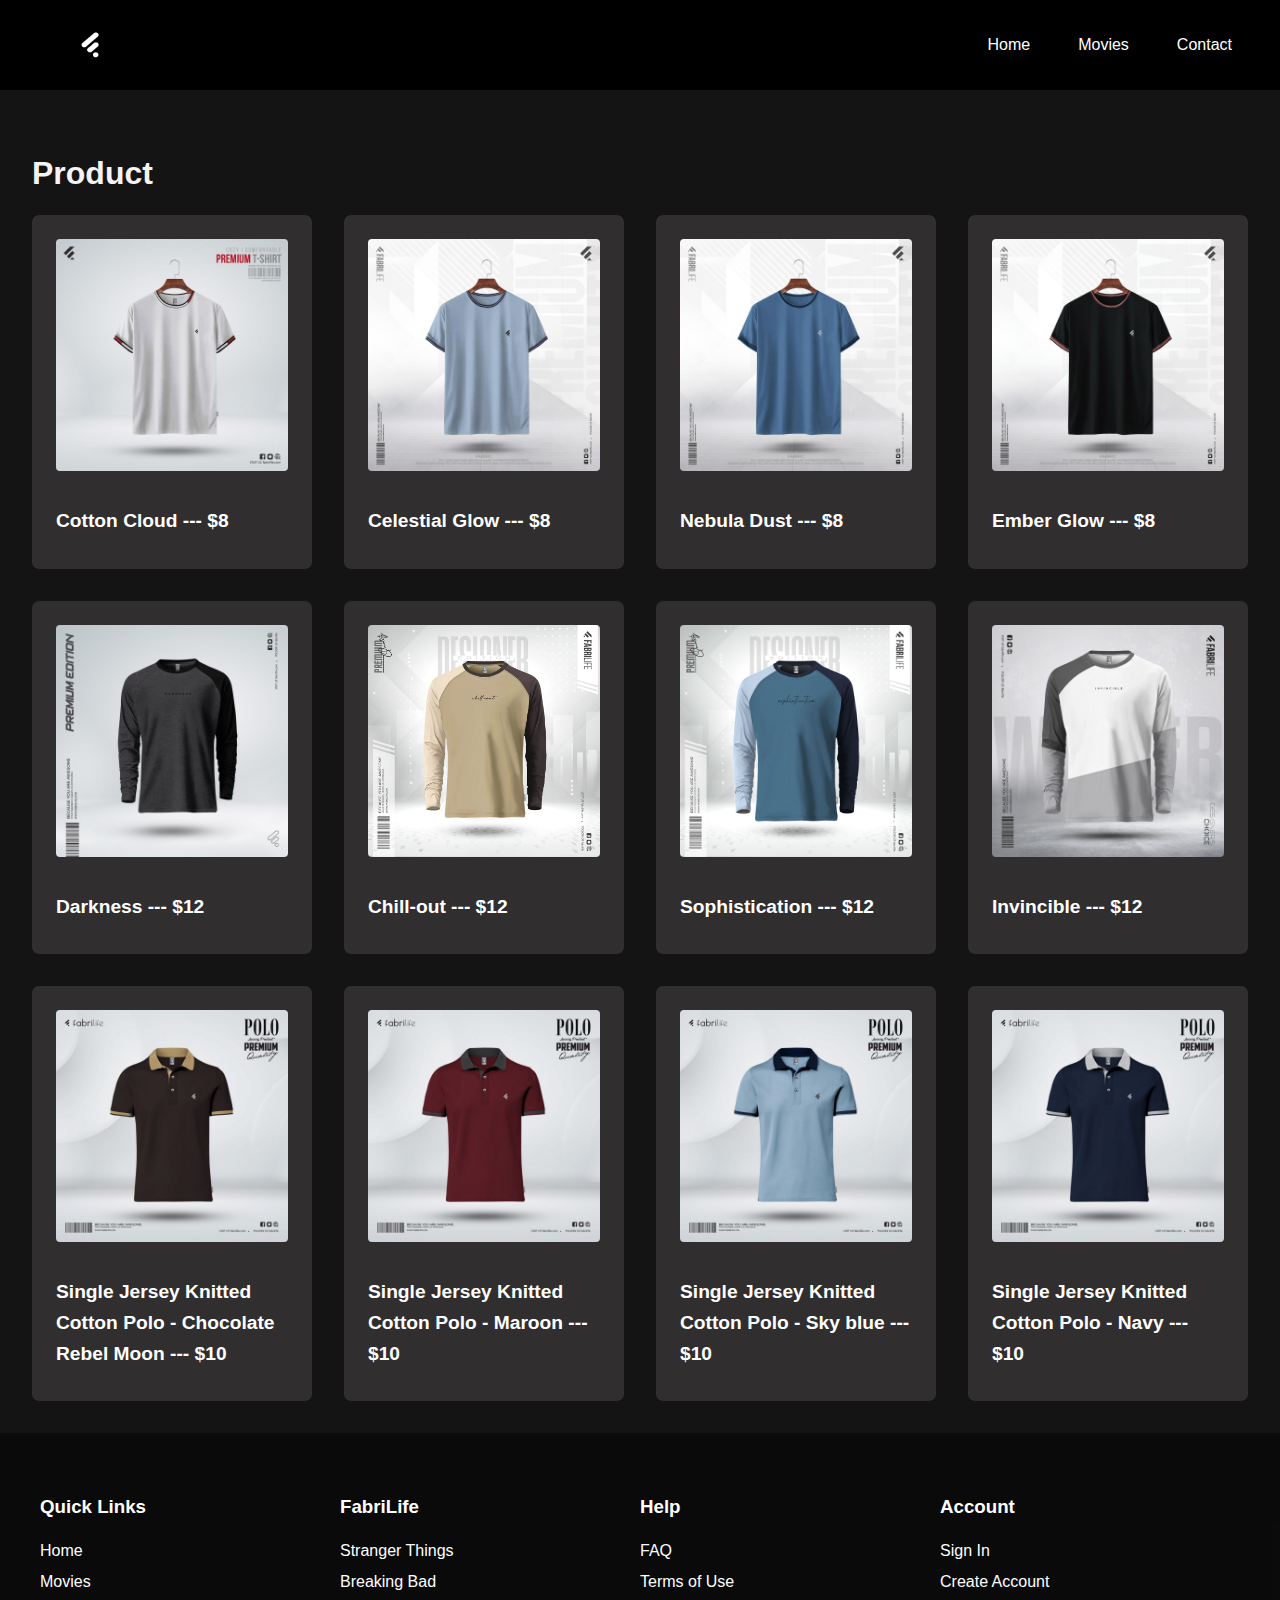
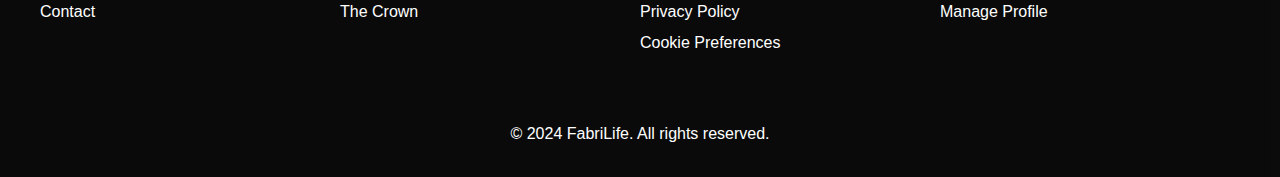
<file: product.html>
<!DOCTYPE html>
<html lang="en">
<head>
    <meta charset="UTF-8">
    <meta name="viewport" content="width=device-width, initial-scale=1.0">
    <link rel="stylesheet" href="product.css">
    <title>FabriLife</title>
    <link href="https://fonts.googleapis.com/css2?family=Roboto:wght@400;700&display=swap" rel="stylesheet">
    <link rel="icon" href="photo/unnamed.png">
</head>
<body>
    <header>
        <nav class="navbar">
            <div class="logo"></div>
            <ul>
                <li><a href="index.html">Home</a></li>
                <li><a href="product.html">Movies</a></li>
                <li><a href="contact.html">Contact</a></li>
            </ul>
        </nav>
    </header>
    <main>
        <section class="section tv-shows" id="tvShows">
          <h2 class="section-title">Product</h2>
          <div class="grid grid-4-up">
            <div class="grid-item">
              <a href="#"><img src="photo/a.jpg" alt="TV Show 1"></a>
              <h3>Cotton Cloud --- $8</h3>
            </div>
            <div class="grid-item">
              <a href="#"><img src="photo/b.jpg" alt="TV Show 2"></a>
              <h3>Celestial Glow --- $8</h3>
            </div>
            <div class="grid-item">
              <a href="#"><img src="photo/c.jpg"alt="TV Show 3"></a>
              <h3>Nebula Dust --- $8</h3>
            </div>
            <div class="grid-item">
              <a href="#"><img src="photo/d.jpg" alt="TV Show 4"></a>
              <h3>Ember Glow --- $8</h3>
            </div>
            <div class="grid-item">
                <a href="#"><img src="photo/q.jpg" alt="TV Show 5"></a>
                <h3>Darkness --- $12</h3>
            </div>
            <div class="grid-item">
                <a href="#"><img src="photo/w.jpg" alt="TV Show 6"></a>
                <h3>Chill-out --- $12</h3>
            </div>
            <div class="grid-item">
                <a href="#"><img src="photo/e.jpg" alt="TV Show 7"></a>
                <h3>Sophistication --- $12</h3>
            </div>
            <div class="grid-item">
                <a href="#"><img src="photo/r.jpg" alt="TV Show 8"></a>
                <h3>Invincible --- $12</h3>
            </div>
            <div class="grid-item">
                <a href="#"><img src="photo/p.jpg" alt="TV Show 9"></a>
                <h3>Single Jersey Knitted Cotton Polo - Chocolate
                    Rebel Moon --- $10</h3>
            </div>
            <div class="grid-item">
                <a href="#"><img src="photo/o.jpg" alt="TV Show 10"></a>
                <h3>Single Jersey Knitted Cotton Polo - Maroon --- $10</h3>
            </div>
            <div class="grid-item">
                <a href="#"><img src="photo/i.jpg" alt="TV Show 11"></a>
                <h3>Single Jersey Knitted Cotton Polo - Sky blue --- $10</h3>
            </div>
            <div class="grid-item">
                <a href="#"><img src="photo/u.jpg" alt="TV Show 12"></a>
                <h3>Single Jersey Knitted Cotton Polo - Navy --- $10</h3>
            </div>
          </div>
        </section>
      </main>

        <footer>
        <div class="footer-container">
            <div class="footer-links">
                <h3>Quick Links</h3>
                <ul>
                    <li><a href="index.html">Home</a></li>
                    <li><a href="movies.html">Movies</a></li>
                    <li><a href="contact.html">Contact</a></li>
                </ul>
            </div>
            <div class="footer-links">
                <h3>FabriLife</h3>
                <ul>
                    <li><a href="#">Stranger Things</a></li>
                    <li><a href="#">Breaking Bad</a></li>
                    <li><a href="#">The Crown</a></li>
                </ul>
            </div>
            <div class="footer-links">
                <h3>Help</h3>
                <ul>
                    <li><a href="#">FAQ</a></li>
                    <li><a href="#">Terms of Use</a></li>
                    <li><a href="#">Privacy Policy</a></li>
                    <li><a href="#">Cookie Preferences</a></li>
                </ul>
            </div>
            <div class="footer-links">
                <h3>Account</h3>
                <ul>
                    <li><a href="#">Sign In</a></li>
                    <li><a href="#">Create Account</a></li>
                    <li><a href="#">Manage Profile</a></li>
                </ul>
            </div>
        </div>
        <div class="footer-bottom">
            <p>&copy; 2024 FabriLife. All rights reserved.</p>
        </div>
    </footer>
</body>
</html>
</file>
<file: product.css>
p{
    color: white;
  }


body {
    font-family: 'Roboto', sans-serif;
    background-color: #141414;
    color: #a19b9b;
    margin: 0;
    padding: 0;
    font-family: Arial, sans-serif;
    line-height: 1.6;
}

.logo {
    background-image: url("photo/unnamed.png");
    width: 150px;
    height: 40px;
    background-size: contain;
    background-repeat: no-repeat;
    background-position: center;
  }
  
.navbar a:hover {
    opacity: 0.5;
    color: #e50914;
  }

.navbar {
    background-color: #000;
    padding: 1rem;
    display: flex;
    justify-content: space-between;
    align-items: center;
}

.navbar ul {
    display: flex;
    list-style-type: none;
}

.navbar li {
    margin-right: 1rem;
}

.navbar a {
    color: #fff;
    text-decoration: none;
    padding: 0.5rem 1rem;
    border-radius: 0.25rem;
}


  
  a {
    text-decoration: none;
    color: inherit;
  }
  
  h1, h2, h3, h4, h5, h6 {
    margin-bottom: 0.5rem;
  }
  
  p {
    margin: 0;
  }
  
  /* Main section styles */
  .section {
    padding: 2rem;
  }
  
  .section-title {
    font-size: 2rem;
    margin-bottom: 1rem;
    color: #f5f3f3;
  }
  
  .grid {
    display: grid;
    grid-template-columns: repeat(4, 1fr);
    grid-gap: 2rem;
  }
  
  .grid-item {
    background-color: #49464688;
    padding: 1.5rem;
    border-radius: 7px;
    transition: transform 0.2s ease-in-out;
  }
  
  .grid-item:hover {
    transform: scale(1.05);
  }
  
  .grid-item img {
    width: 100%;
    height: auto;
    border-radius: 0.25rem;
    margin-bottom: 0.5rem;
  }
  
  .grid-item h3 {
    color: white;
    font-size: 1.2rem;
    margin-bottom: 0.5rem;
  }
  
  /* Footer styles */
  footer {
    background-color: #0a0a0ae8;
    padding: 20px 0;
}

.footer-container {
    display: flex;
    justify-content: space-around;
    flex-wrap: wrap;
    margin: 0 auto;
    max-width: 1200px;
}

.footer-links {
    flex: 1;
    margin: 20px 0;
}

.footer-links h3 {
    color: #fff;
    margin-bottom: 10px;
}

.footer-links ul {
    list-style-type: none;
    padding: 0;
}

.footer-links li a {
    color: #fff;
    text-decoration: none;
    display: block;
    margin-bottom: 5px;
}

.footer-links li a:hover {
    color: #e50914;
}

.footer-bottom {
    text-align: center;
    color: #fff;
    padding: 10px 0;
    margin-top: 20px;
}
</file>
